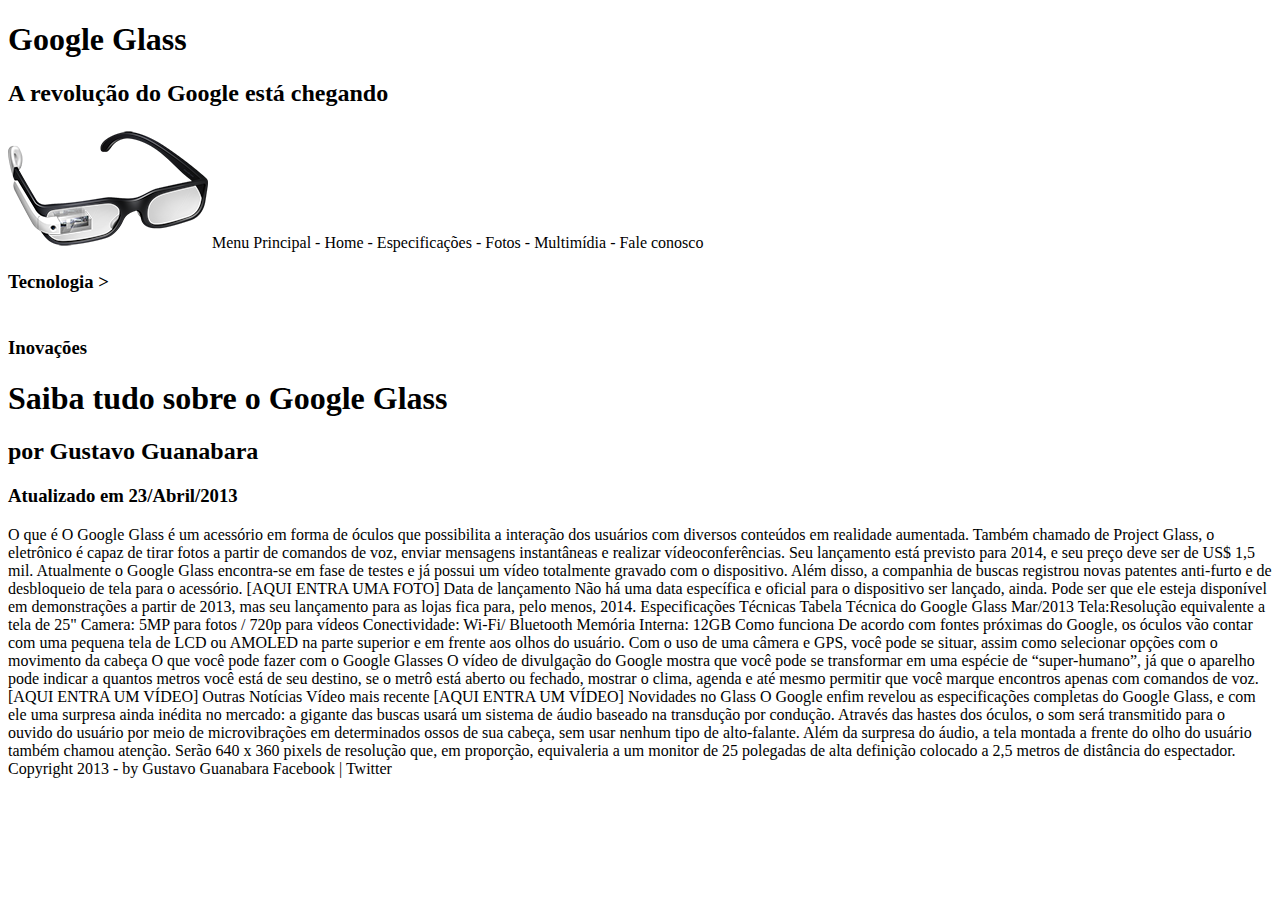
<file: _cursoemvideo/projeto-glass-html5/index.html>
<!doctype html>
<html lang=pt-br">
<head> 
    <meta charset="UTF-8"/>
    <title>Tudo sobre Google Glass</title>
    
</head>
<body>
<div id="interface">

    <header id="cabecalho">
    <hgroup>
        <h1>Google Glass</h1>
        <h2>A revolução do Google está chegando</h2>
    </hgroup>

    <img src="_imagens/glass-oculos-preto-peq.png.png"/>
    



Menu Principal
- Home
- Especificações
- Fotos
- Multimídia
- Fale conosco

</header>
<hgroup>
<h3>Tecnologia > <br/><br/><br/> Inovações</h3>
<h1>Saiba tudo sobre o Google Glass</h1>
<h2>por Gustavo Guanabara</h2>
<h3>Atualizado em 23/Abril/2013</h3>
</hgroup>
O que é
O Google Glass é um acessório em forma de óculos que possibilita a interação dos usuários com diversos conteúdos em realidade aumentada. Também chamado de Project Glass, o eletrônico é capaz de tirar fotos a partir de comandos de voz, enviar mensagens instantâneas e realizar vídeoconferências. Seu lançamento está previsto para 2014, e seu preço deve ser de US$ 1,5 mil. Atualmente o Google Glass encontra-se em fase de testes e já possui um vídeo totalmente gravado com o dispositivo. Além disso, a companhia de buscas registrou novas patentes anti-furto e de desbloqueio de tela para o acessório.

[AQUI ENTRA UMA FOTO]

Data de lançamento
Não há uma data específica e oficial para o dispositivo ser lançado, ainda. Pode ser que ele esteja disponível em demonstrações a partir de 2013, mas seu lançamento para as lojas fica para, pelo menos, 2014.

Especificações Técnicas
Tabela Técnica do Google Glass Mar/2013

Tela:Resolução equivalente a tela de 25"
Camera: 5MP para fotos / 720p para vídeos
Conectividade: Wi-Fi/ Bluetooth
Memória Interna: 12GB

Como funciona
De acordo com fontes próximas do Google, os óculos vão contar com uma pequena tela de LCD ou AMOLED na parte superior e em frente aos olhos do usuário. Com o uso de uma câmera e GPS, você pode se situar, assim como selecionar opções com o movimento da cabeça

O que você pode fazer com o Google Glasses
O vídeo de divulgação do Google mostra que você pode se transformar em uma espécie de “super-humano”, já que o aparelho pode indicar a quantos metros você está de seu destino, se o metrô está aberto ou fechado, mostrar o clima, agenda e até mesmo permitir que você marque encontros apenas com comandos de voz.

[AQUI ENTRA UM VÍDEO]

Outras Notícias
Vídeo mais recente

[AQUI ENTRA UM VÍDEO]

Novidades no Glass
O Google enfim revelou as especificações completas do Google Glass, e com ele uma surpresa ainda inédita no mercado: a gigante das buscas usará um sistema de áudio baseado na transdução por condução. Através das hastes dos óculos, o som será transmitido para o ouvido do usuário por meio de microvibrações em determinados ossos de sua cabeça, sem usar nenhum tipo de alto-falante.

Além da surpresa do áudio, a tela montada a frente do olho do usuário também chamou atenção. Serão 640 x 360 pixels de resolução que, em proporção, equivaleria a um monitor de 25 polegadas de alta definição colocado a 2,5 metros de distância do espectador.

Copyright 2013 - by Gustavo Guanabara
Facebook | Twitter
</div>
</body>
</html>
</file>
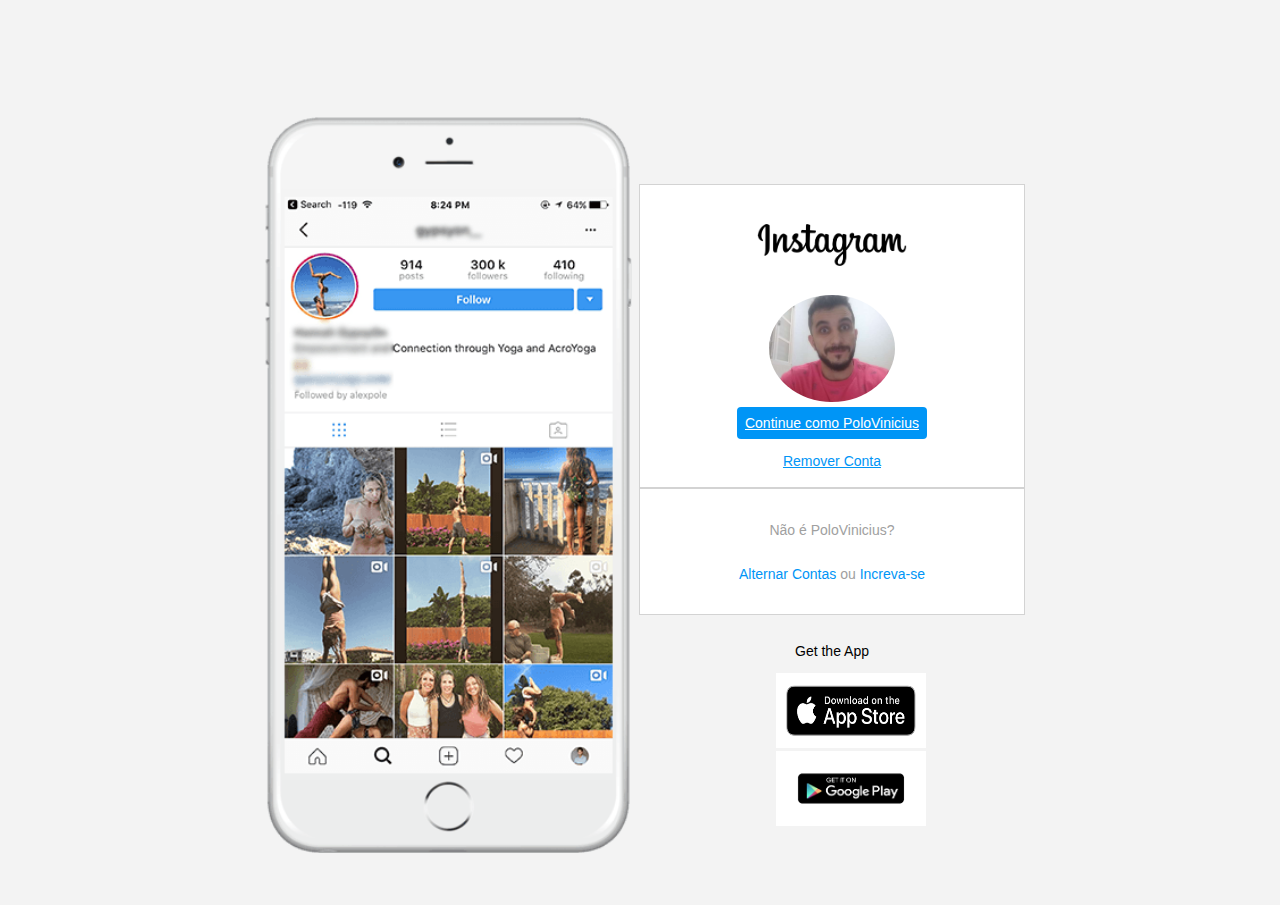
<file: estragado.html>
<!DOCTYPE html>
<html lang="en">
<head>
    <meta charset="UTF-8">
    <meta http-equiv="X-UA-Compatible" content="IE=edge">
    <meta name="viewport" content="width=device-width, initial-scale=1.0">
    <link rel="stylesheet" href="estiloestragado.css">
    <title>Estragado</title>
</head>
<body>
    <div class="estragado">
        <div class="estragadofone">
            <img id="fonepng" src="kisspng-smartphone-feature-phone-social-network-advertisin-instagram-like-5b33f9ba3200a2.7319661115301329222048.png" alt="telefone">
        </div>
        <div class="estragadocontinue">
            <div class="group">
                <div class="logo">
                    <img src="Instagram-Logo.png" alt="Instagram">
                </div>
                <div class="profilephoto">
                    <img id="perfil" src="700x525px.jpg" alt="fotoperfil">
                </div>
                <a href="#" class="instagramlogin">Continue como PoloVinicius</a>
                <a href="#" class="instagramlogout">Remover Conta</a>
            </div>
            <div class="group">
                <p class="notaccount">Não é PoloVinicius?</p>
                <p class="notaccount">
                    <span class="linkblue">Alternar Contas</span> 
                    ou 
                    <span class="linkblue">Increva-se</span>
                </p>
            </div>
            <div class="get-the-app">
                <p class="get-app">Get the App</p>
                <div class="download">
                    
                        <a href="#" class="googledowload"><img src="APP STORE.png" alt="appbutton"></a>
                        <a href="#" class=googledownload><img src="GOOGLESTORE.png" alt="googlebutton"></a>
                    
                </div>
            </div>
        </div>
    </div>
</body>
</html>
</file>
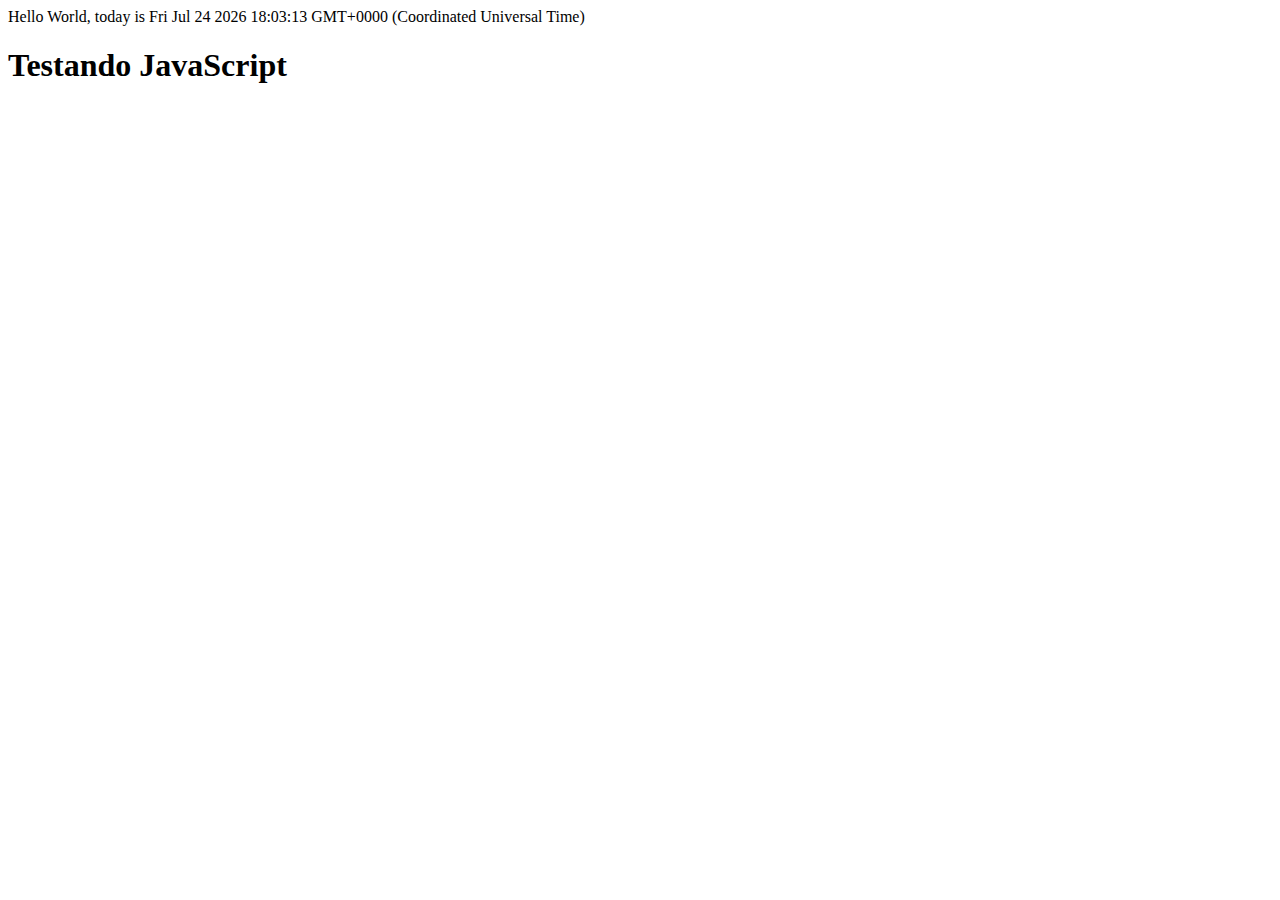
<file: _cursoemvideo/projeto-glass-html5/testejs.html>
<!DOCTYPE html>
<html lang="pt-br">
<head>
    <meta charset="UTF-8">
    <meta http-equiv="X-UA-Compatible" content="IE=edge">
    <meta name="viewport" content="width=device-width, initial-scale=1.0">
    <title>Document</title>
</head>
<body>
    <script>
        document.write("Hello World, today is " + Date());
    </script>

    <h1>Testando JavaScript</h1>

    <script>       
        alert(Olá Mundo);
    </script>
</body>
</html>
</file>
<file: estiloestragado.css>
html{
    padding: 0;
    margin:0;
    box-sizing:border-box;
    text-decoration: none;
    font-family: sans-serif;
    font-size: 14px;

}
body{
    width:100%;
    min-height: 100vh;
    margin:0;
    padding:0;
    display:flex;
    justify-content: center;
    background-color: rgb(243,243,243);
}
.estragado{
    display: flex;
    align-items: center;
    justify-content: start;
    width:60%;
    height: 100vh;

}
.estragadofone{
    display: flex;
    align-items: center;
    justify-content: center;
    width: 50%;
}
.estragadofone img{
    height:60rem;
    margin-top:5rem;

}
.estragadocontinue{
    display:flex;
    align-items: center; /*vertical*/
    justify-content: start;/*horizontal*/
    flex-direction: column;
    width: 50%;
    height: 38rem;
}
.group{
    display:flex;
    justify-content: space-between; /*vertical*/
    align-items: center; /*horizontal*/
    flex-direction: column;
    background-color: #ffffff;
    width: 100%;
    height: 70rem;
    padding: 1.3rem 0;
    border: 1px solid lightgray;
}
.group:nth-child(1){
    min-height: 19rem;

}
.logo img{
    height:6rem;
}
.profilephoto{
    display:flex;
    justify-content: center;
    align-items: center;
    border-radius:50%;
    overflow: hidden;
    margin: 5px;
}
.profilephoto img{
    height:12rem;
}
.instagramlogin{
    background-color: #0095f6;
    color:#ffffff;
    padding:8px;
    border-radius: 4px;

}
.instagramlogout{
    color:#0095f6;
    margin-top: 1rem;
}
.notaccount{
    color:rgb(160,160,160);
}
.linkblue{
    color: #0095f6;
}
.get-the-app{
    display: flex;
    flex-direction: column;
    align-items: center;
    justify-content:center;
    width: center;
    padding: 1rem;
}
.download{
    height: 3rem;
    width: 8rem;
}
.download img{
    height: 75px;
    width: 150px;
}
@media (max-width: 1024px){
    .estragado{
        width: 90%;
    }
}
@media (max-width: 650px){
    body{
        background-color: #ffffff;
    }
    .estragado{
        width: 90%;
    }
    .estragadofone{
        display:none;
    }
    .estragadocontinue:{ 
        width: 100%;
    }
    .group{
        border: 1pc solid transparent;
    }
}
</file>
